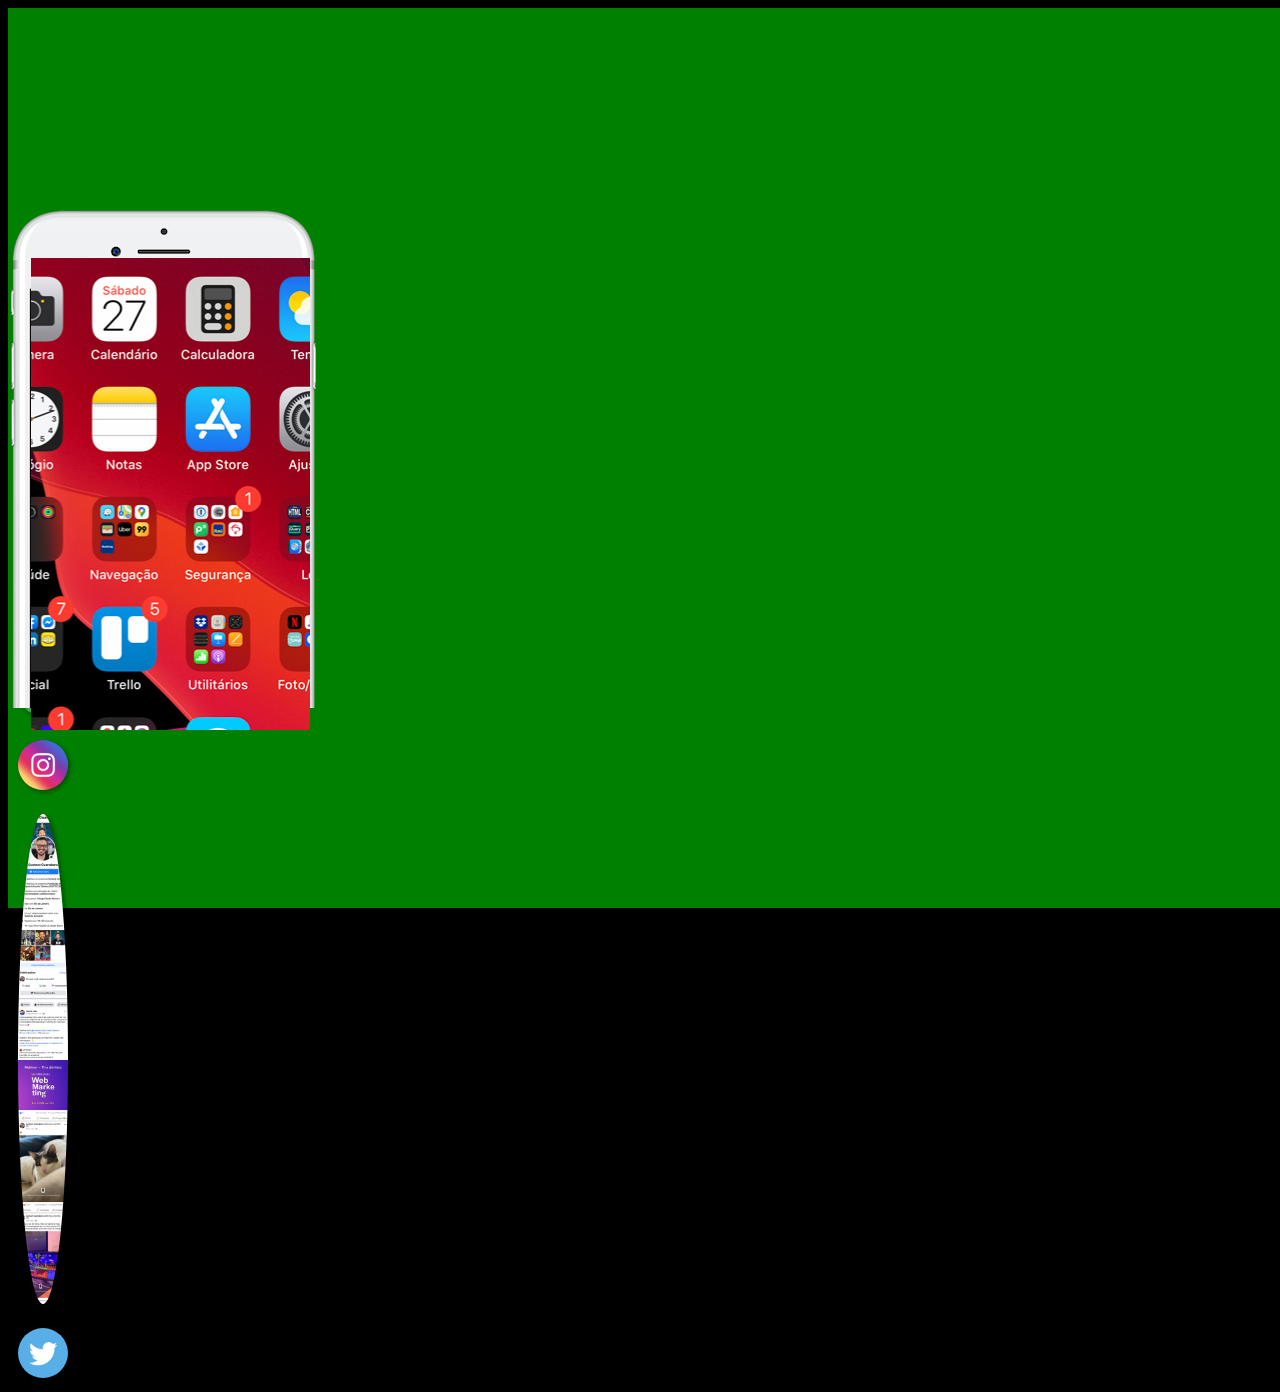
<file: index.html>
<!DOCTYPE html>
<html lang="en">
<head>
    <meta charset="UTF-8">
    <meta http-equiv="X-UA-Compatible" content="IE=edge">
    <meta name="viewport" content="width=device-width, initial-scale=1.0">
    <title>redes socias</title>
    <link rel="shortcut icon" href="favicon.ico" type="image/x-icon">
    <link rel="stylesheet" href="estilos/style.css">
</head>
<body>
    <main>
        <section id="telefone">
            <iframe src="home.html" name="tela" id="tela" frameborder="0"></iframe>
        </section>
        <section id="redes-sociais">
           <a href="" target="tela" ><img src="imagens/logo-home.jpg" alt=""></a><br>
           <a href="" target="tela" ><img src="imagens/logo-youtube.jpg" alt=""></a><br>
           <a href="" target="tela" ><img src="imagens/logo-github.jpg" alt=""></a><br>
           <a href="" target="tela" ><img src="imagens/logo-instagram.jpg" alt=""></a><br>
           <a href="" target="tela" ><img src="imagens/tela-facebook.jpg" alt=""></a><br>
           <a href="" target="tela" ><img src="imagens/logo-twitter.jpg" alt=""></a><br>
        </section>
    </main>
</body>
</html>
</file>
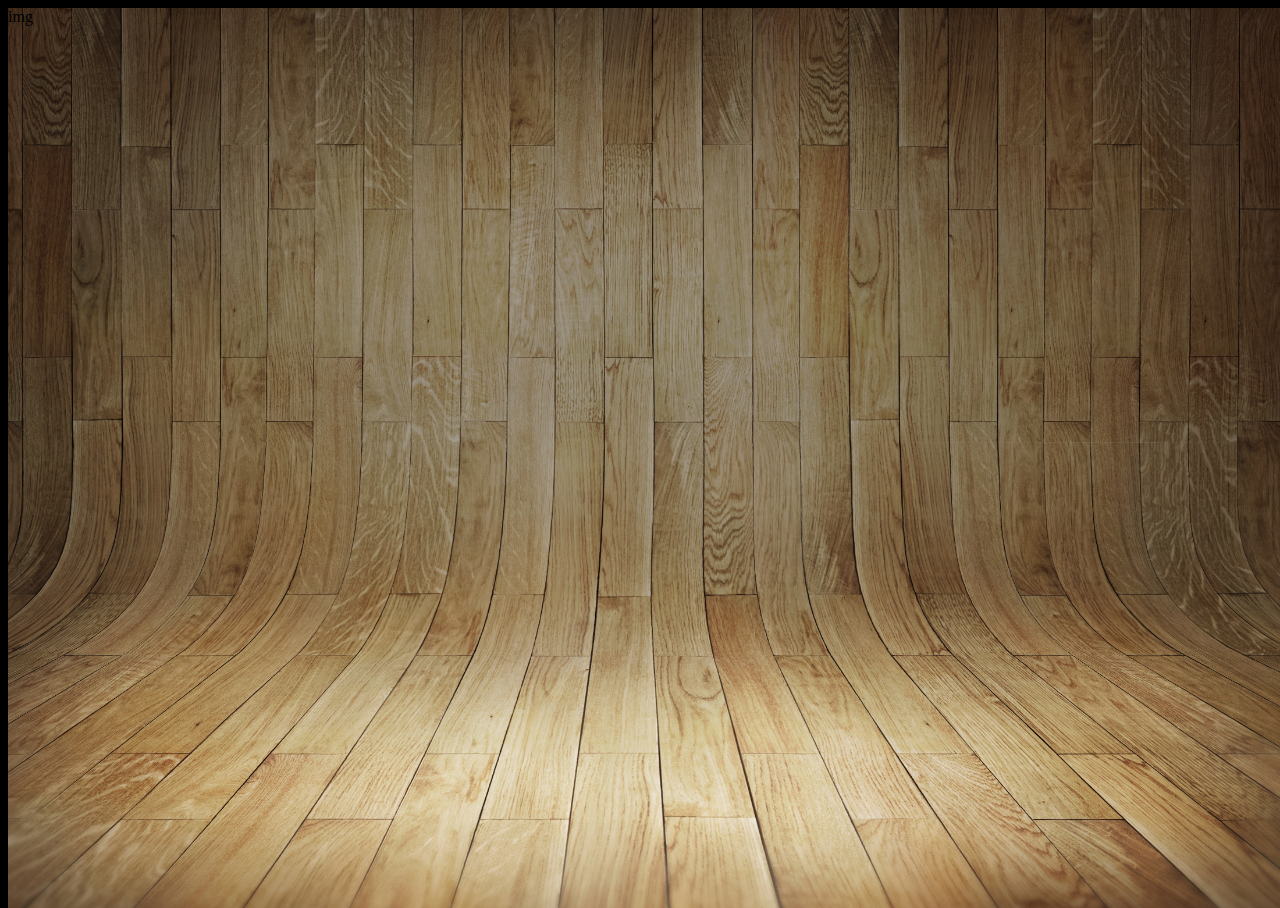
<file: gethub.html>
<!DOCTYPE html>
<html lang="pt-br">
<head>
    <meta charset="UTF-8">
    <meta http-equiv="X-UA-Compatible" content="IE=edge">
    <meta name="viewport" content="width=device-width, initial-scale=1.0">
    <title>github</title>
    <link rel="stylesheet" href="estilos/style.css">
</head>
<body>
    img
</body>
</html>
</file>
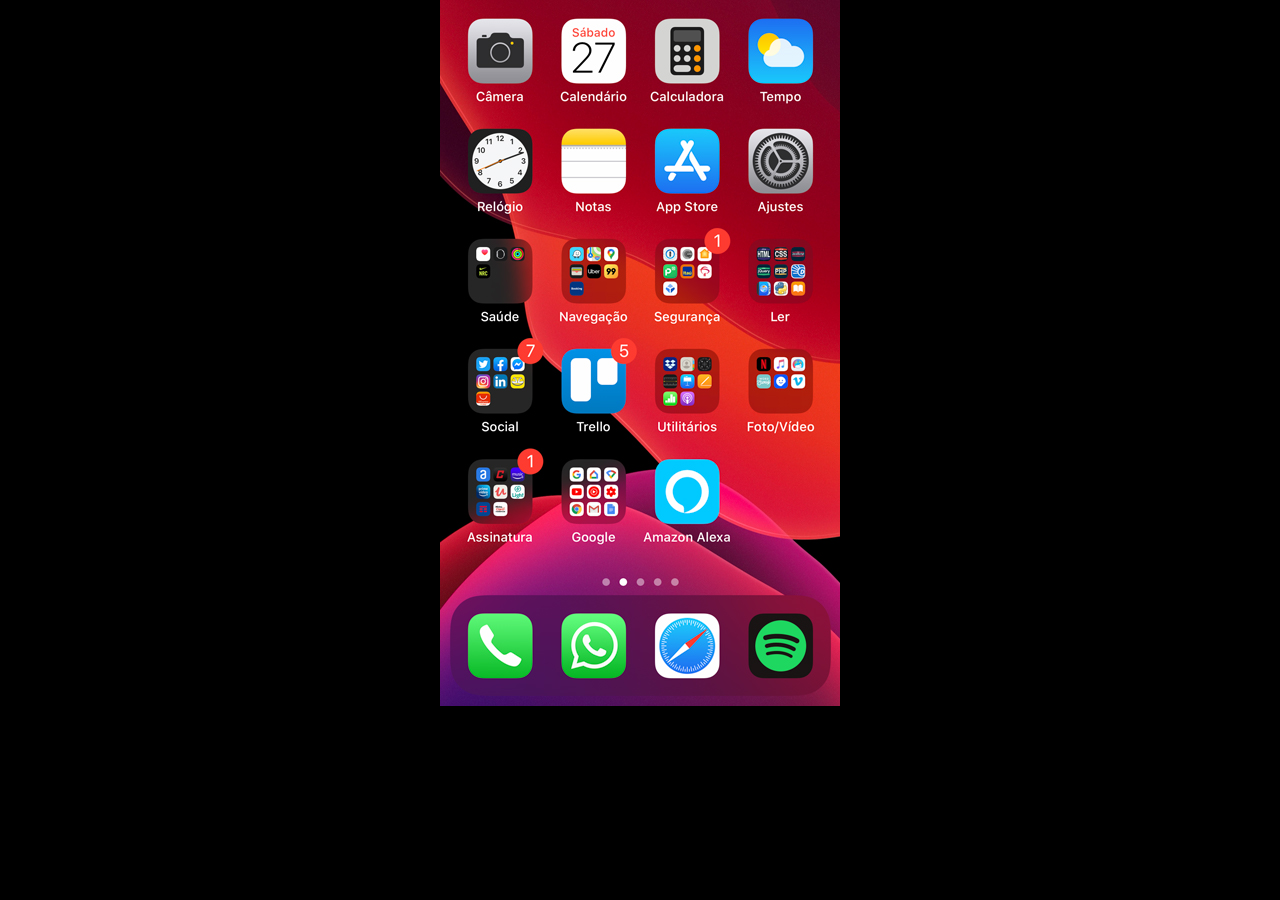
<file: home.html>
<!DOCTYPE html>
<html lang="pt-br">
<head>
    <meta charset="UTF-8">
    <meta http-equiv="X-UA-Compatible" content="IE=edge">
    <meta name="viewport" content="width=device-width, initial-scale=1.0">
    <title>home</title>
</head>
<style>
    *{
        margin: 0px;
        padding: 0px;
    }
    body{
        width: 100vh;
        height: 100vh;
        background: black url('imagens/tela-home.jpg') no-repeat top center;
        background: cover;
    }
</style>
<body>
    
</body>
</html>
</file>
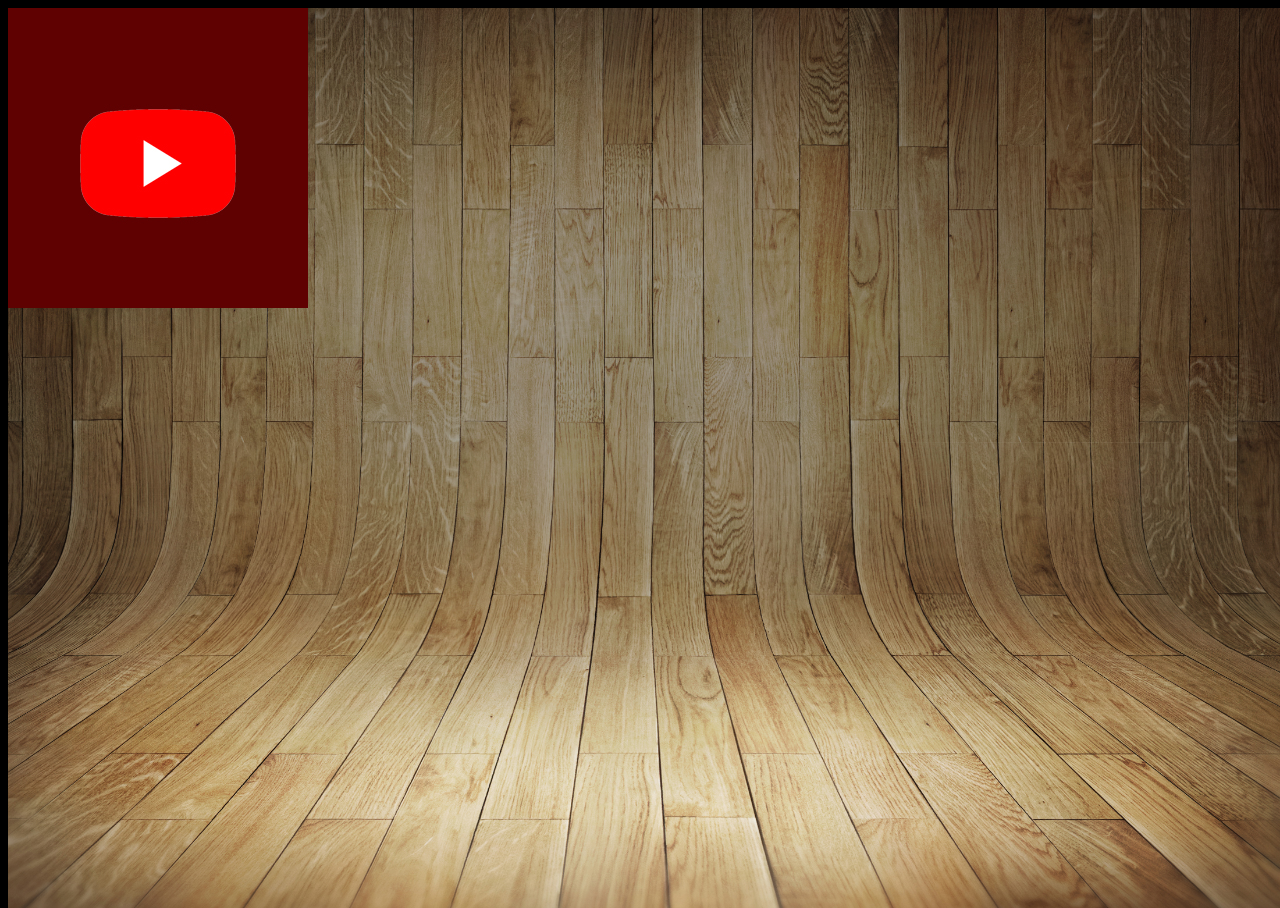
<file: instragram.html>
<!DOCTYPE html>
<html lang="pt-br">
<head>
    <meta charset="UTF-8">
    <meta http-equiv="X-UA-Compatible" content="IE=edge">
    <meta name="viewport" content="width=device-width, initial-scale=1.0">
    <title>instagram</title>
    <link rel="stylesheet" href="estilos/style.css">
</head>
<body>
    <img src="imagens/logo-youtube.jpg" alt="# ">
</body>
</html>
</file>
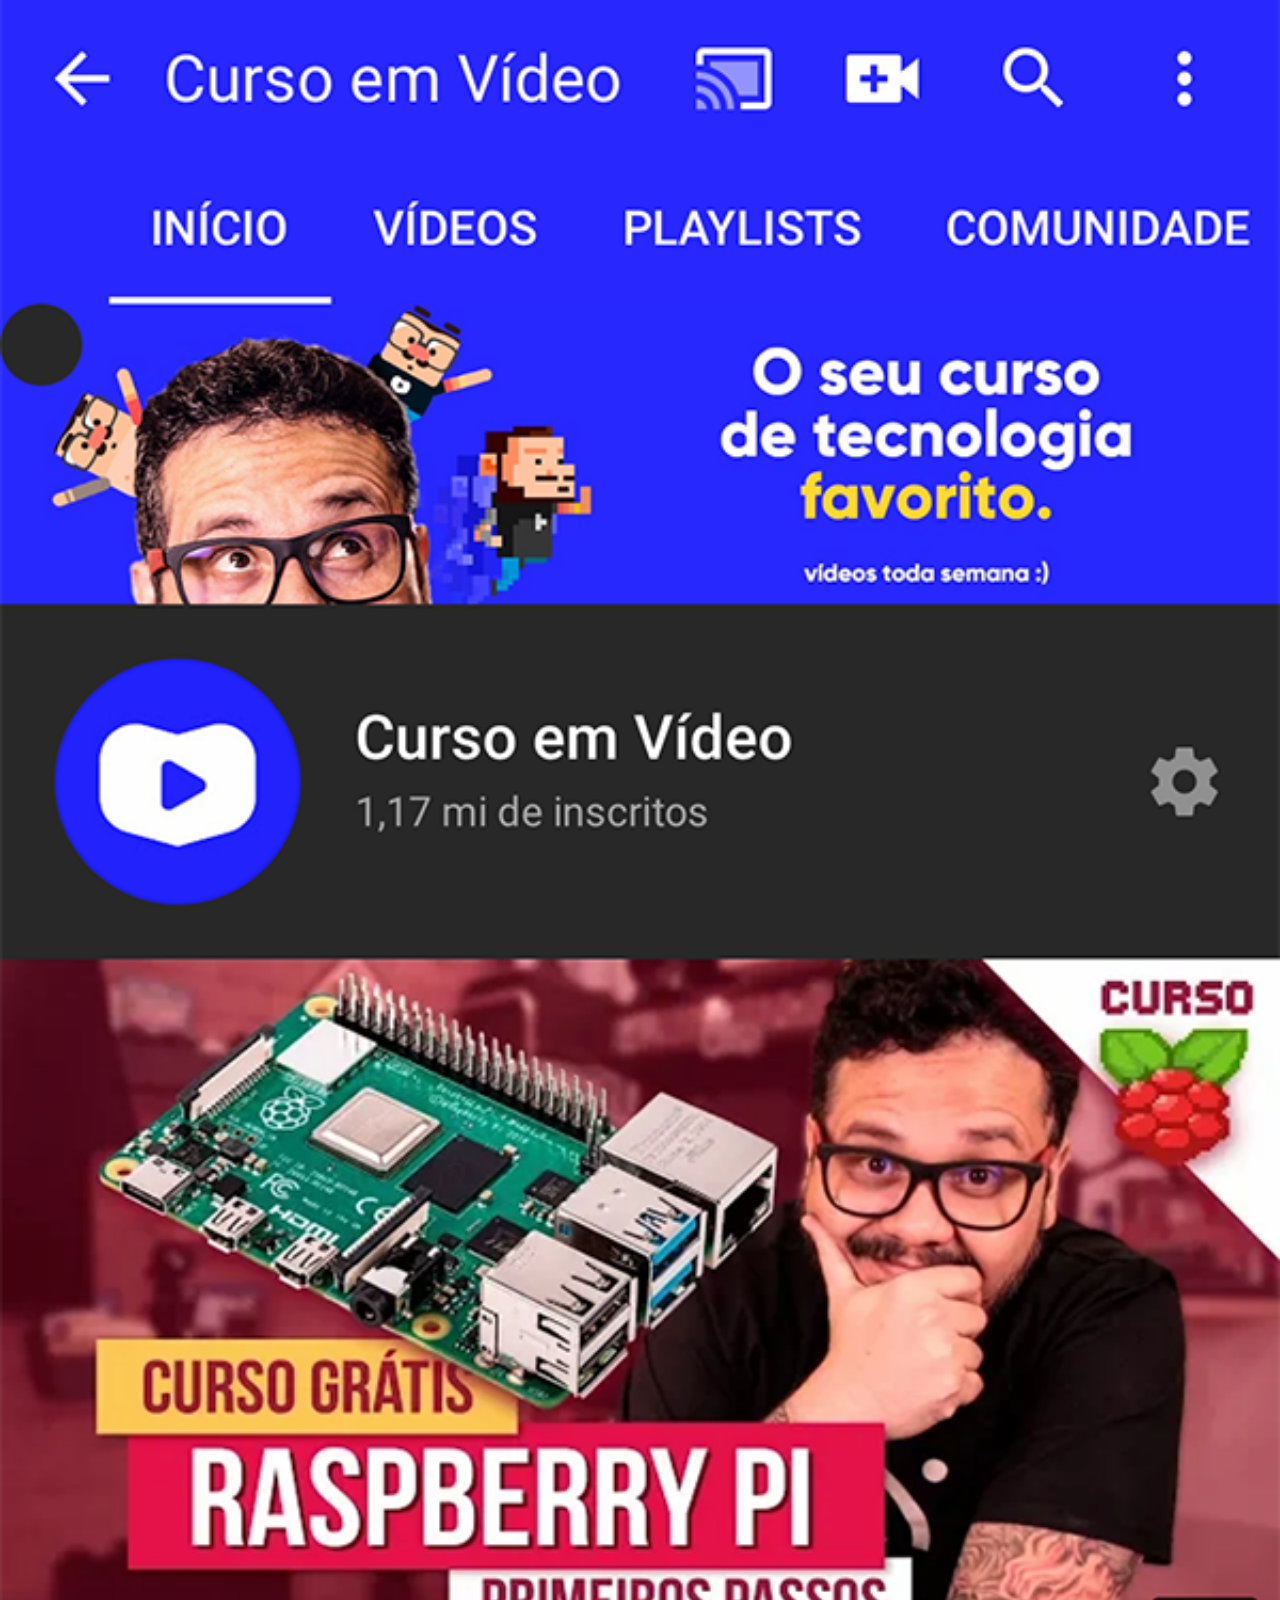
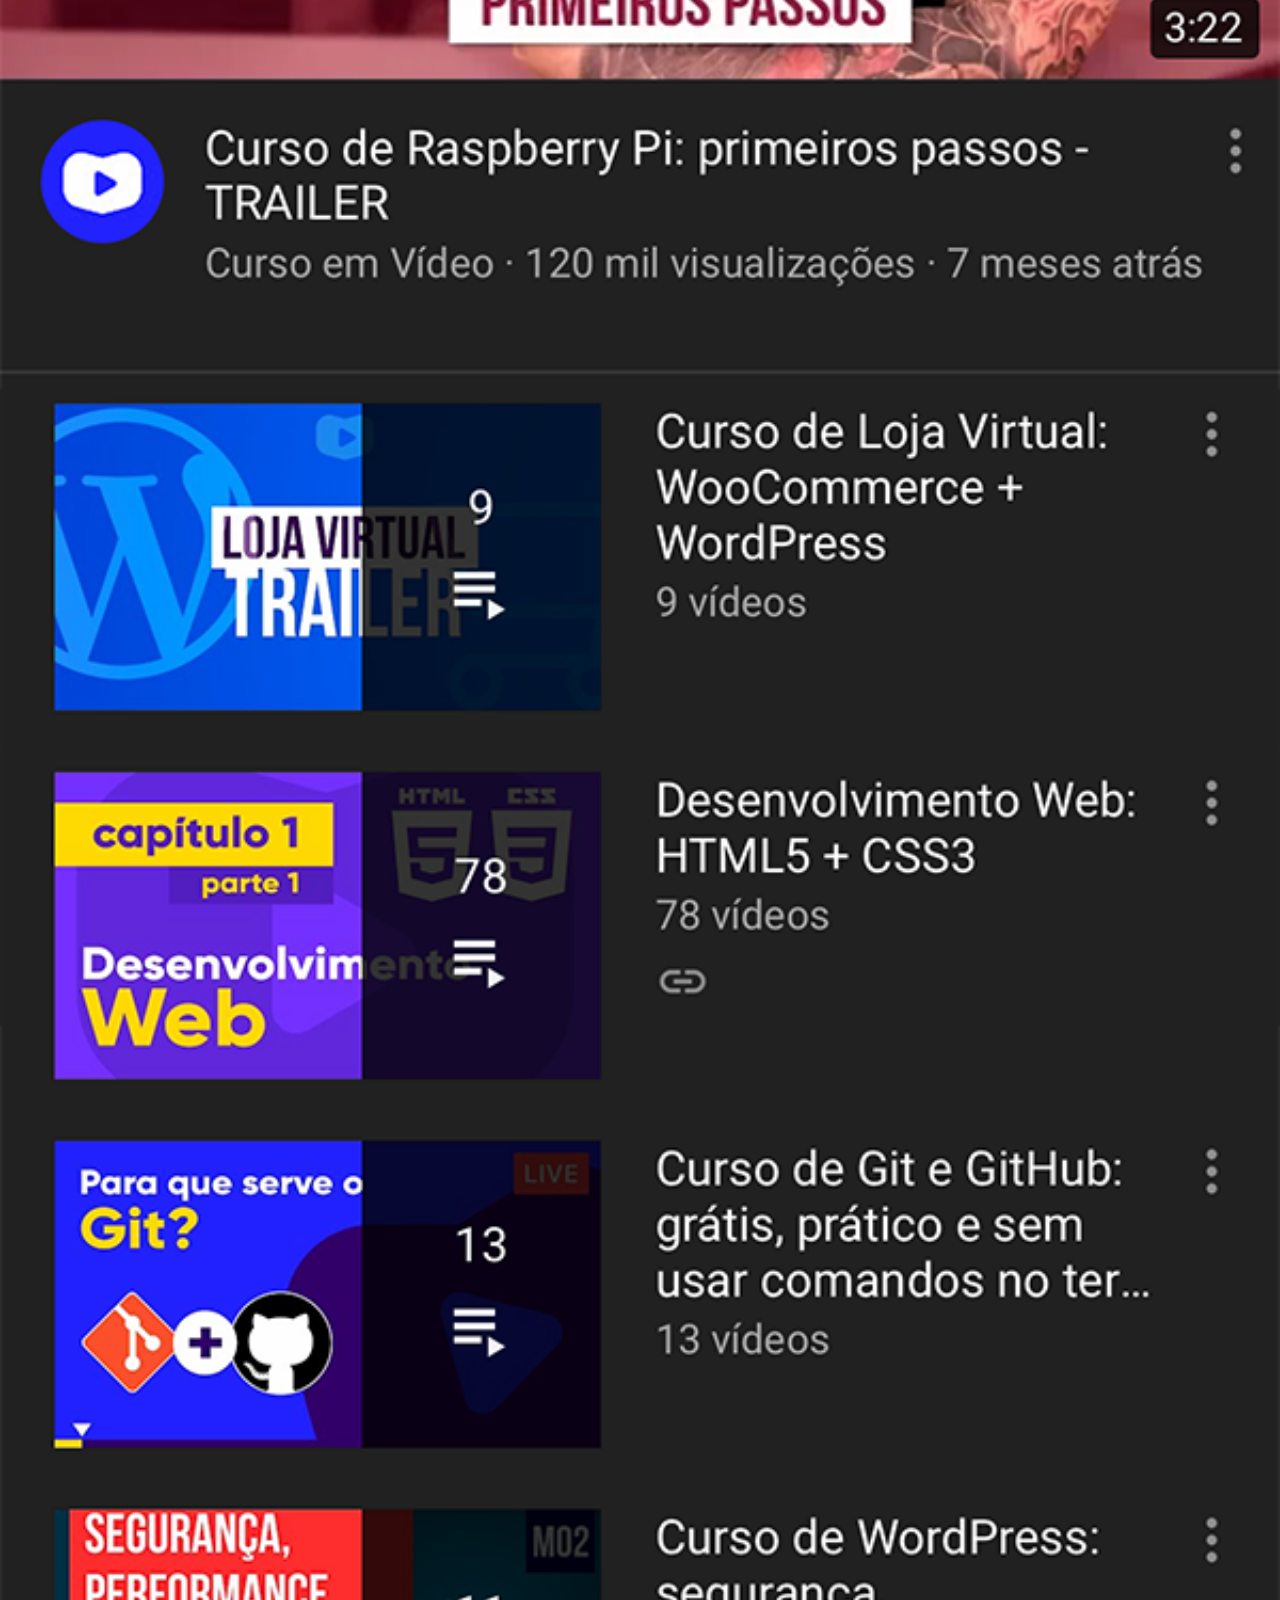
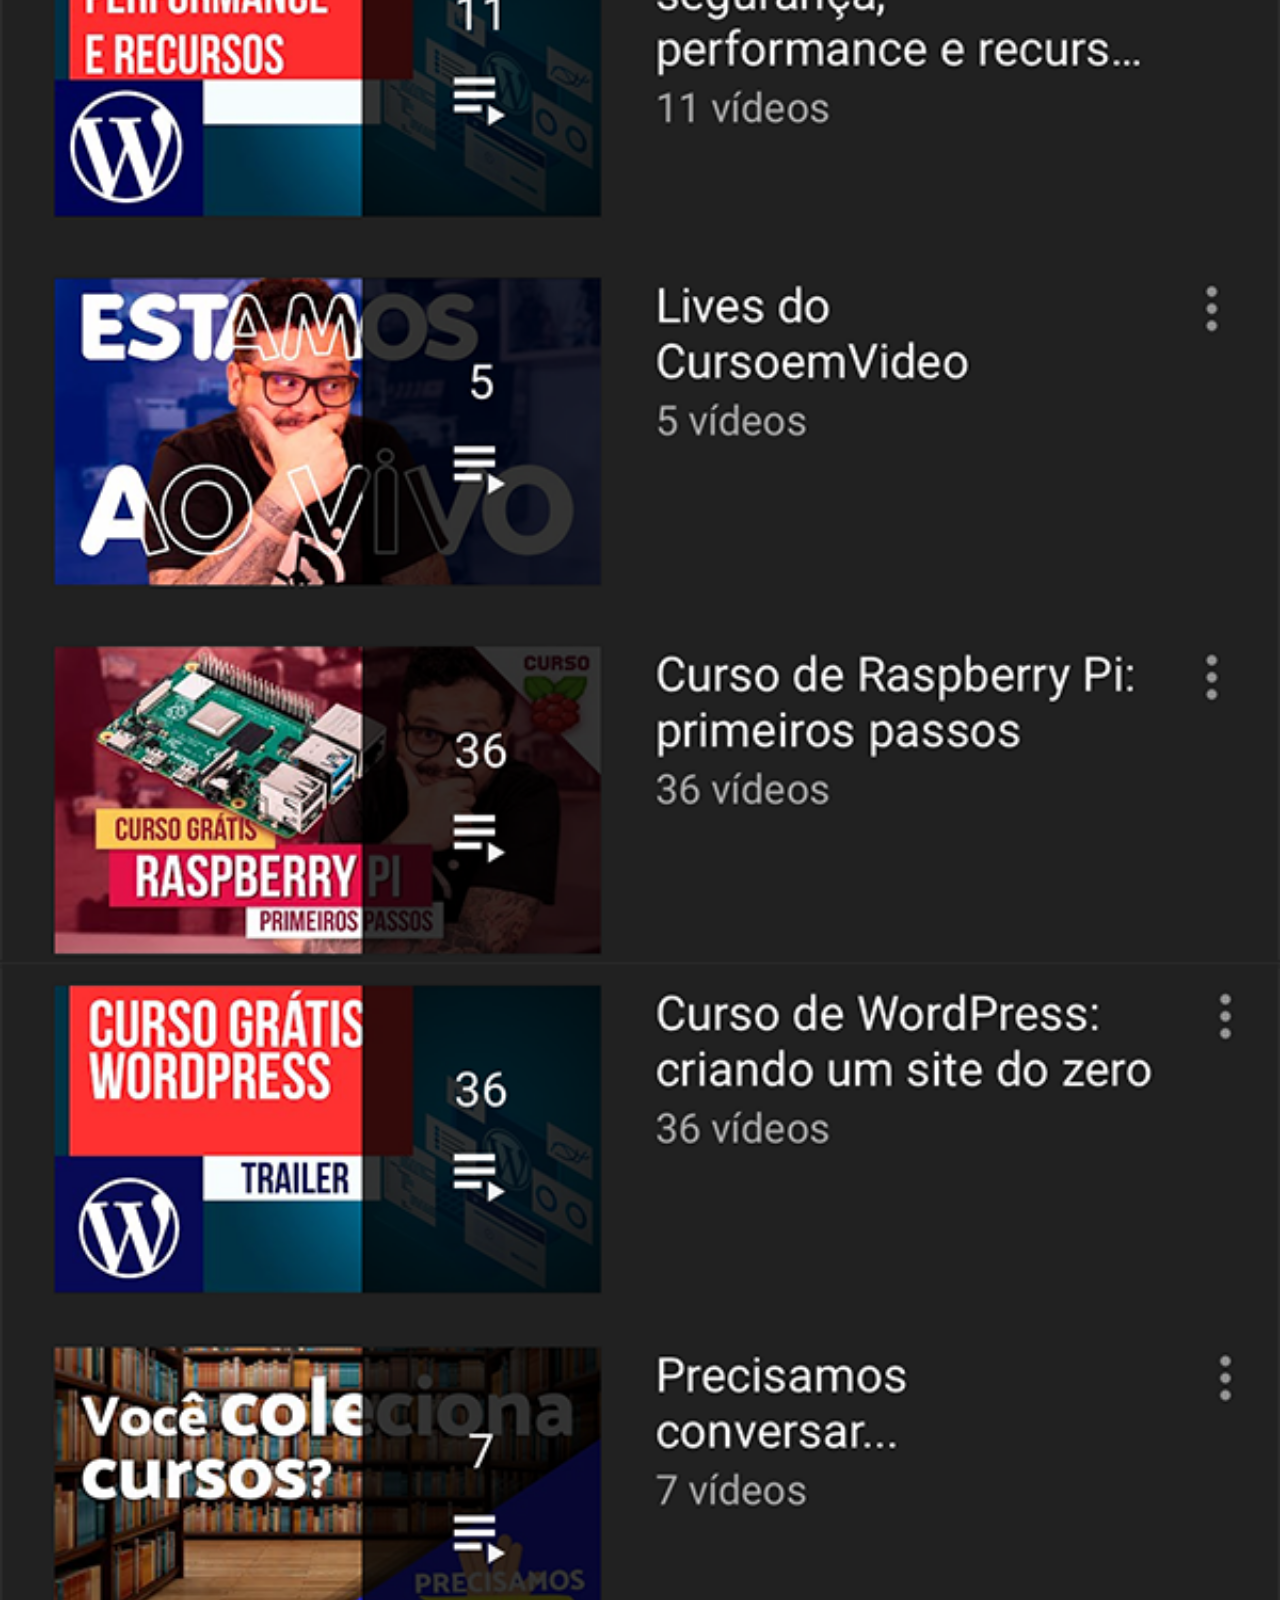
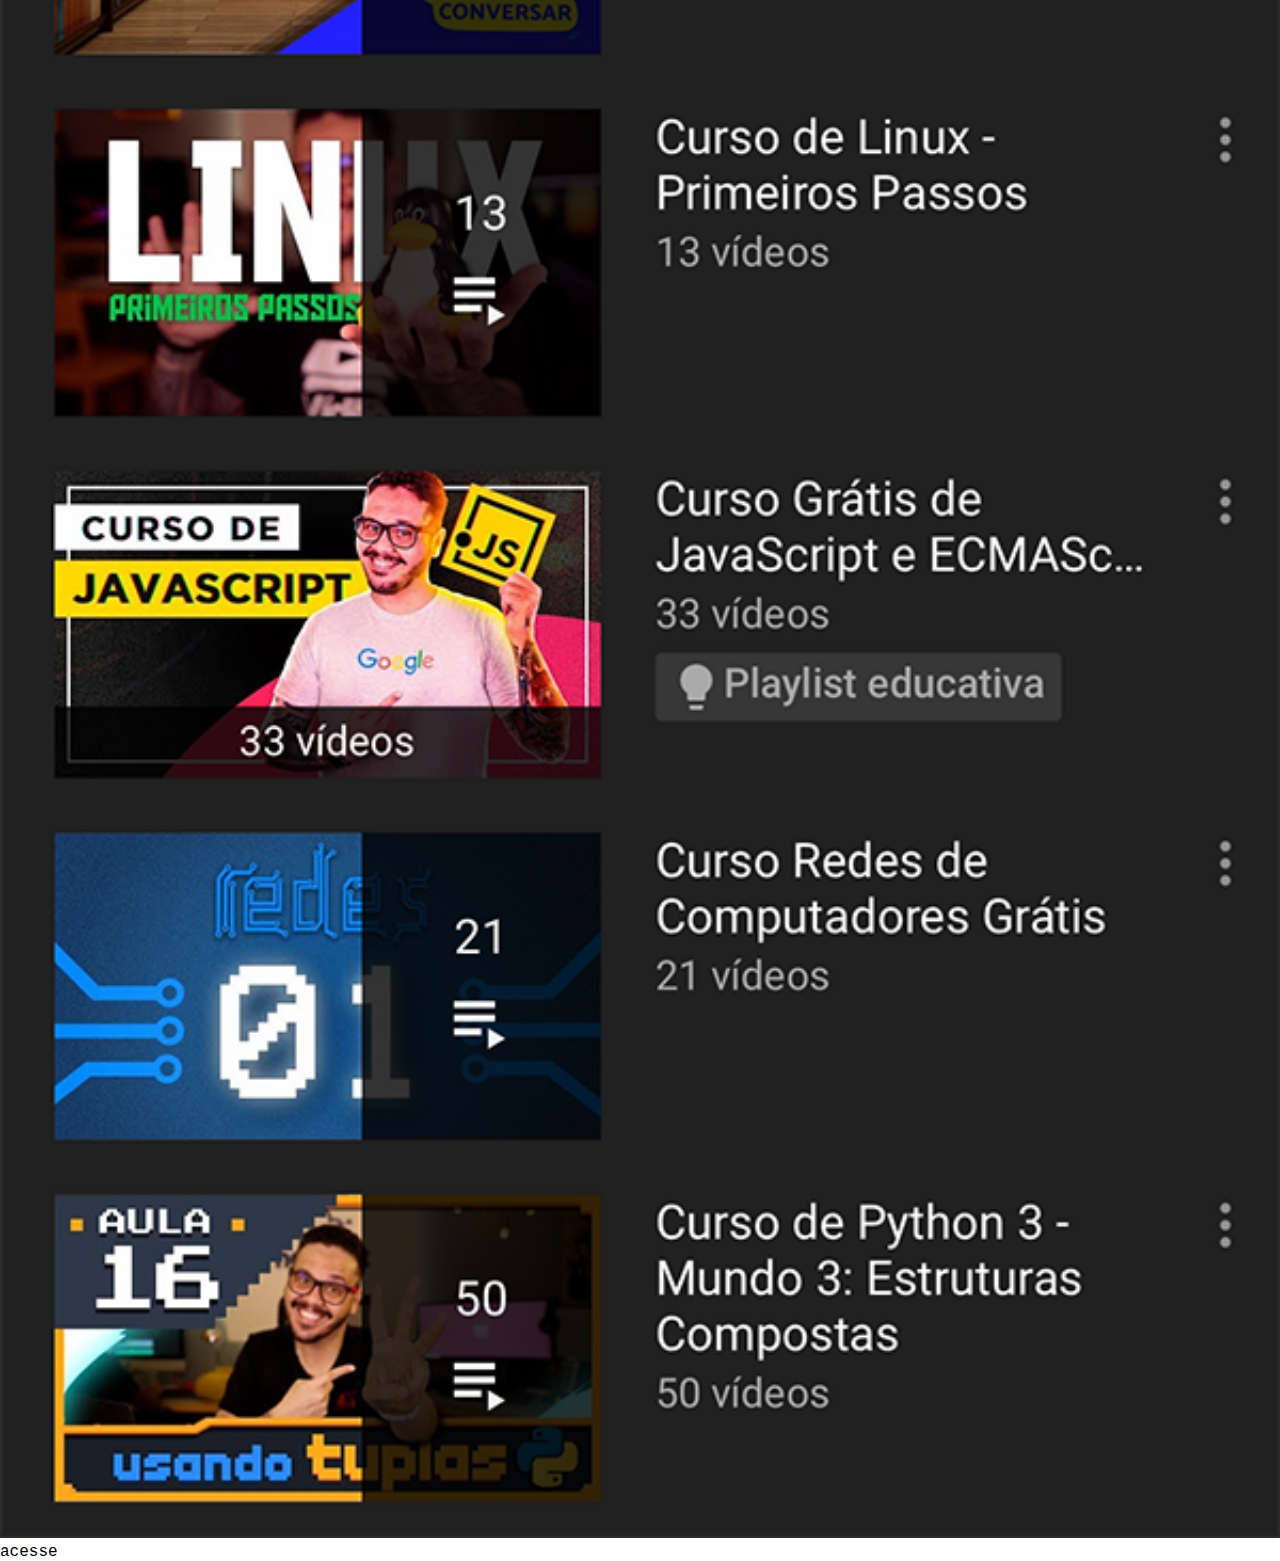
<file: youtube.html>
<!DOCTYPE html>
<html lang="pt-br">

<head>
    <meta charset="UTF-8">
    <meta http-equiv="X-UA-Compatible" content="IE=edge">
    <meta name="viewport" content="width=device-width, initial-scale=1.0">
    <title>youtube</title>
    <style>
        *{
            margin: 0px;
            padding: 0px;
            font-family: 'Courier New', Courier, monospace;
        }
        
        ::-webkit-scrollbar{
            width: 0px;
            height: 0px;
        }
        img{
            width: 100%;
        }
        a{
            display: block;
            background-color: darkred;
            color: white;
            padding: 20px;
            text-align: center;
            font-weight: bolder;
            text-decoration: none;
        }
        a:hover{
            background-color: red;
        }
    </style>
</head>
<body>
    <img src="imagens/tela-youtube.png" alt="#" href="_blank">acesse
</body>
</html>
</file>
<file: estilos/style.css>
@charset "UTF-8"

*{
    margin: 0px; 
    padding: 0px;
    font-family: Arial, Helvetica, sans-serif;
}

html, body{
    height: 100vh;
    width: 100vw;
    background-color: black;
}

body{
background: url('../imagens/fundo-madeira.jpg')
no-repeat;
background-size: cover;
background-attachment: fixed;

}

main{
    height: 100vh;
    position: relative;
    background-color: green;
}

section#telefone{
    position: relative;
    top: 50%;
    left: 50%;
    transform: translate(-50%, -50%);
    height: 500px;
    width: 621x;
    background: url('../imagens/frame-iphone.png') no-repeat;
}

iframe#tela{
    position: relative;
    top: 50px;
    left: 23px;
    width: 279px;
    height: 472px;
}

section#redes-sociais img{
    width: 50px;
    margin: 10px;
    border-radius: 50%;
    box-shadow: 2px 2px 5px rgba(0, 0, 0, 0.411);
}
section#redes-sociais img:hover{
    border: 2px solid rgba(255, 255, 255, 0,637);
    transform: translate(-3px, -3px);
    box-shadow: 5px 5px 10px rgb(0, 0, 0,623);
    transition: transform .3s border 1s;
}
</file>
